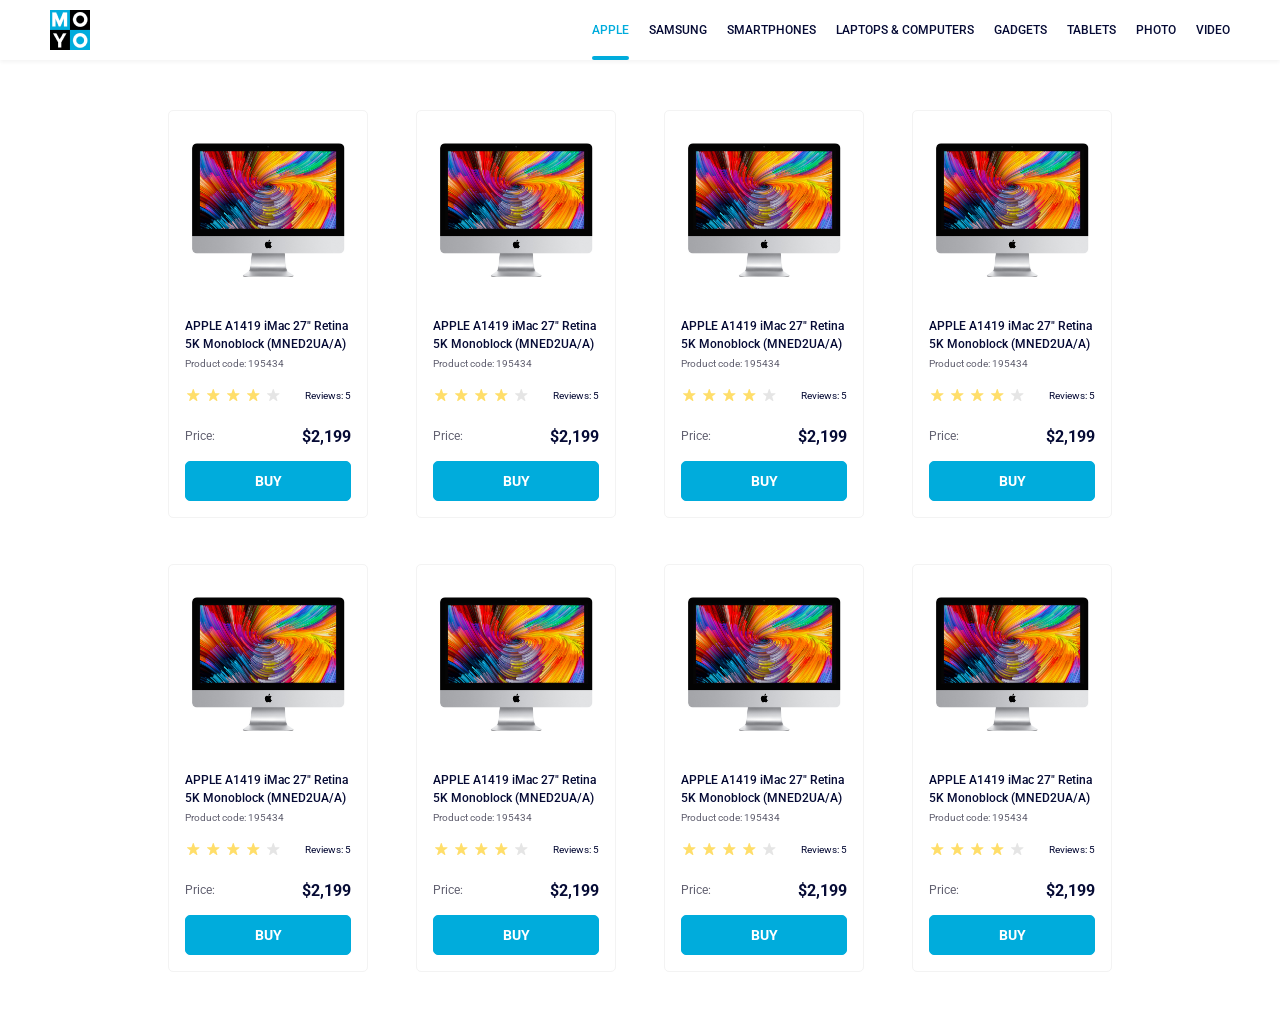
<file: index.html>
<!doctype html><html lang="en"><head><meta charset="utf-8"><meta name="viewport" content="width=device-width, initial-scale=1.0"><title>Catalog</title><link rel="preconnect" href="https://fonts.gstatic.com"><link href="https://fonts.googleapis.com/css2?family=Roboto:wght@400;500;700&display=swap" rel="stylesheet"><link rel="stylesheet" href="index.2e704e4f.css"></head><body> <header class="header"> <a href="/" class="header__logo"> <img class="header__logo-image" src="logo.eddae0ff.png" alt="Moyo company logo"> </a> <nav class="header__nav"> <ul class="header__list"> <li class="header__item"> <a href="#" class="header__link is-active"> apple </a> </li> <li class="header__item"> <a href="#" class="header__link"> samsung </a> </li> <li class="header__item"> <a href="#" class="header__link"> smartphones </a> </li> <li class="header__item"> <a href="#" class="header__link" data-qa="nav-hover"> laptops & computers </a> </li> <li class="header__item"> <a href="#" class="header__link"> gadgets </a> </li> <li class="header__item"> <a href="#" class="header__link"> tablets </a> </li> <li class="header__item"> <a href="#" class="header__link"> photo </a> </li> <li class="header__item"> <a href="#" class="header__link"> video </a> </li> </ul> </nav> </header> <main class="catalog"> <div class="card" data-qa="card"> <div class="card__image"> <img class="card__image-img card__image-img--one" src="imac.202c52ff.jpeg" alt="laptop"> </div> <div class="card__product"> <p class="card__title"> APPLE A1419 iMac 27" Retina 5K Monoblock (MNED2UA/A) </p> <p class="card__code">Product code: 195434</p> </div> <div class="stars stars--4"> <div class="stars__star"></div> <div class="stars__star"></div> <div class="stars__star"></div> <div class="stars__star"></div> <div class="stars__star"></div> <p class="stars__text">Reviews: 5</p> </div> <div class="card__price"> <p class="card__price-label">Price:</p> <p class="card__price-value">$2,199</p> </div> <div class="card__button"> <a href="#" class="card__button card__button--buy" data-qa="card-hover"> BUY </a> </div> </div> <div class="card"> <div class="card__image"> <img class="card__image-img card__image-img--one" src="imac.202c52ff.jpeg" alt="laptop"> </div> <div class="card__product"> <p class="card__title"> APPLE A1419 iMac 27" Retina 5K Monoblock (MNED2UA/A) </p> <p class="card__code">Product code: 195434</p> </div> <div class="stars stars--4"> <div class="stars__star"></div> <div class="stars__star"></div> <div class="stars__star"></div> <div class="stars__star"></div> <div class="stars__star"></div> <p class="stars__text">Reviews: 5</p> </div> <div class="card__price"> <p class="card__price-label">Price:</p> <p class="card__price-value">$2,199</p> </div> <div class="card__button"> <a href="#" class="card__button card__button--buy"> BUY </a> </div> </div> <div class="card"> <div class="card__image"> <img class="card__image-img card__image-img--one" src="imac.202c52ff.jpeg" alt="laptop"> </div> <div class="card__product"> <p class="card__title"> APPLE A1419 iMac 27" Retina 5K Monoblock (MNED2UA/A) </p> <p class="card__code">Product code: 195434</p> </div> <div class="stars stars--4"> <div class="stars__star"></div> <div class="stars__star"></div> <div class="stars__star"></div> <div class="stars__star"></div> <div class="stars__star"></div> <p class="stars__text">Reviews: 5</p> </div> <div class="card__price"> <p class="card__price-label">Price:</p> <p class="card__price-value">$2,199</p> </div> <div class="card__button"> <a href="#" class="card__button card__button--buy"> BUY </a> </div> </div> <div class="card"> <div class="card__image"> <img class="card__image-img card__image-img--one" src="imac.202c52ff.jpeg" alt="laptop"> </div> <div class="card__product"> <p class="card__title"> APPLE A1419 iMac 27" Retina 5K Monoblock (MNED2UA/A) </p> <p class="card__code">Product code: 195434</p> </div> <div class="stars stars--4"> <div class="stars__star"></div> <div class="stars__star"></div> <div class="stars__star"></div> <div class="stars__star"></div> <div class="stars__star"></div> <p class="stars__text">Reviews: 5</p> </div> <div class="card__price"> <p class="card__price-label">Price:</p> <p class="card__price-value">$2,199</p> </div> <div class="card__button"> <a href="#" class="card__button card__button--buy"> BUY </a> </div> </div> <div class="card"> <div class="card__image"> <img class="card__image-img card__image-img--one" src="imac.202c52ff.jpeg" alt="laptop"> </div> <div class="card__product"> <p class="card__title"> APPLE A1419 iMac 27" Retina 5K Monoblock (MNED2UA/A) </p> <p class="card__code">Product code: 195434</p> </div> <div class="stars stars--4"> <div class="stars__star"></div> <div class="stars__star"></div> <div class="stars__star"></div> <div class="stars__star"></div> <div class="stars__star"></div> <p class="stars__text">Reviews: 5</p> </div> <div class="card__price"> <p class="card__price-label">Price:</p> <p class="card__price-value">$2,199</p> </div> <div class="card__button"> <a href="#" class="card__button card__button--buy"> BUY </a> </div> </div> <div class="card"> <div class="card__image"> <img class="card__image-img card__image-img--one" src="imac.202c52ff.jpeg" alt="laptop"> </div> <div class="card__product"> <p class="card__title"> APPLE A1419 iMac 27" Retina 5K Monoblock (MNED2UA/A) </p> <p class="card__code">Product code: 195434</p> </div> <div class="stars stars--4"> <div class="stars__star"></div> <div class="stars__star"></div> <div class="stars__star"></div> <div class="stars__star"></div> <div class="stars__star"></div> <p class="stars__text">Reviews: 5</p> </div> <div class="card__price"> <p class="card__price-label">Price:</p> <p class="card__price-value">$2,199</p> </div> <div class="card__button"> <a href="#" class="card__button card__button--buy"> BUY </a> </div> </div> <div class="card"> <div class="card__image"> <img class="card__image-img card__image-img--one" src="imac.202c52ff.jpeg" alt="laptop"> </div> <div class="card__product"> <p class="card__title"> APPLE A1419 iMac 27" Retina 5K Monoblock (MNED2UA/A) </p> <p class="card__code">Product code: 195434</p> </div> <div class="stars stars--4"> <div class="stars__star"></div> <div class="stars__star"></div> <div class="stars__star"></div> <div class="stars__star"></div> <div class="stars__star"></div> <p class="stars__text">Reviews: 5</p> </div> <div class="card__price"> <p class="card__price-label">Price:</p> <p class="card__price-value">$2,199</p> </div> <div class="card__button"> <a href="#" class="card__button card__button--buy"> BUY </a> </div> </div> <div class="card"> <div class="card__image"> <img class="card__image-img card__image-img--one" src="imac.202c52ff.jpeg" alt="laptop"> </div> <div class="card__product"> <p class="card__title"> APPLE A1419 iMac 27" Retina 5K Monoblock (MNED2UA/A) </p> <p class="card__code">Product code: 195434</p> </div> <div class="stars stars--4"> <div class="stars__star"></div> <div class="stars__star"></div> <div class="stars__star"></div> <div class="stars__star"></div> <div class="stars__star"></div> <p class="stars__text">Reviews: 5</p> </div> <div class="card__price"> <p class="card__price-label">Price:</p> <p class="card__price-value">$2,199</p> </div> <div class="card__button"> <a href="#" class="card__button card__button--buy"> BUY </a> </div> </div> </main> </body></html>
</file>
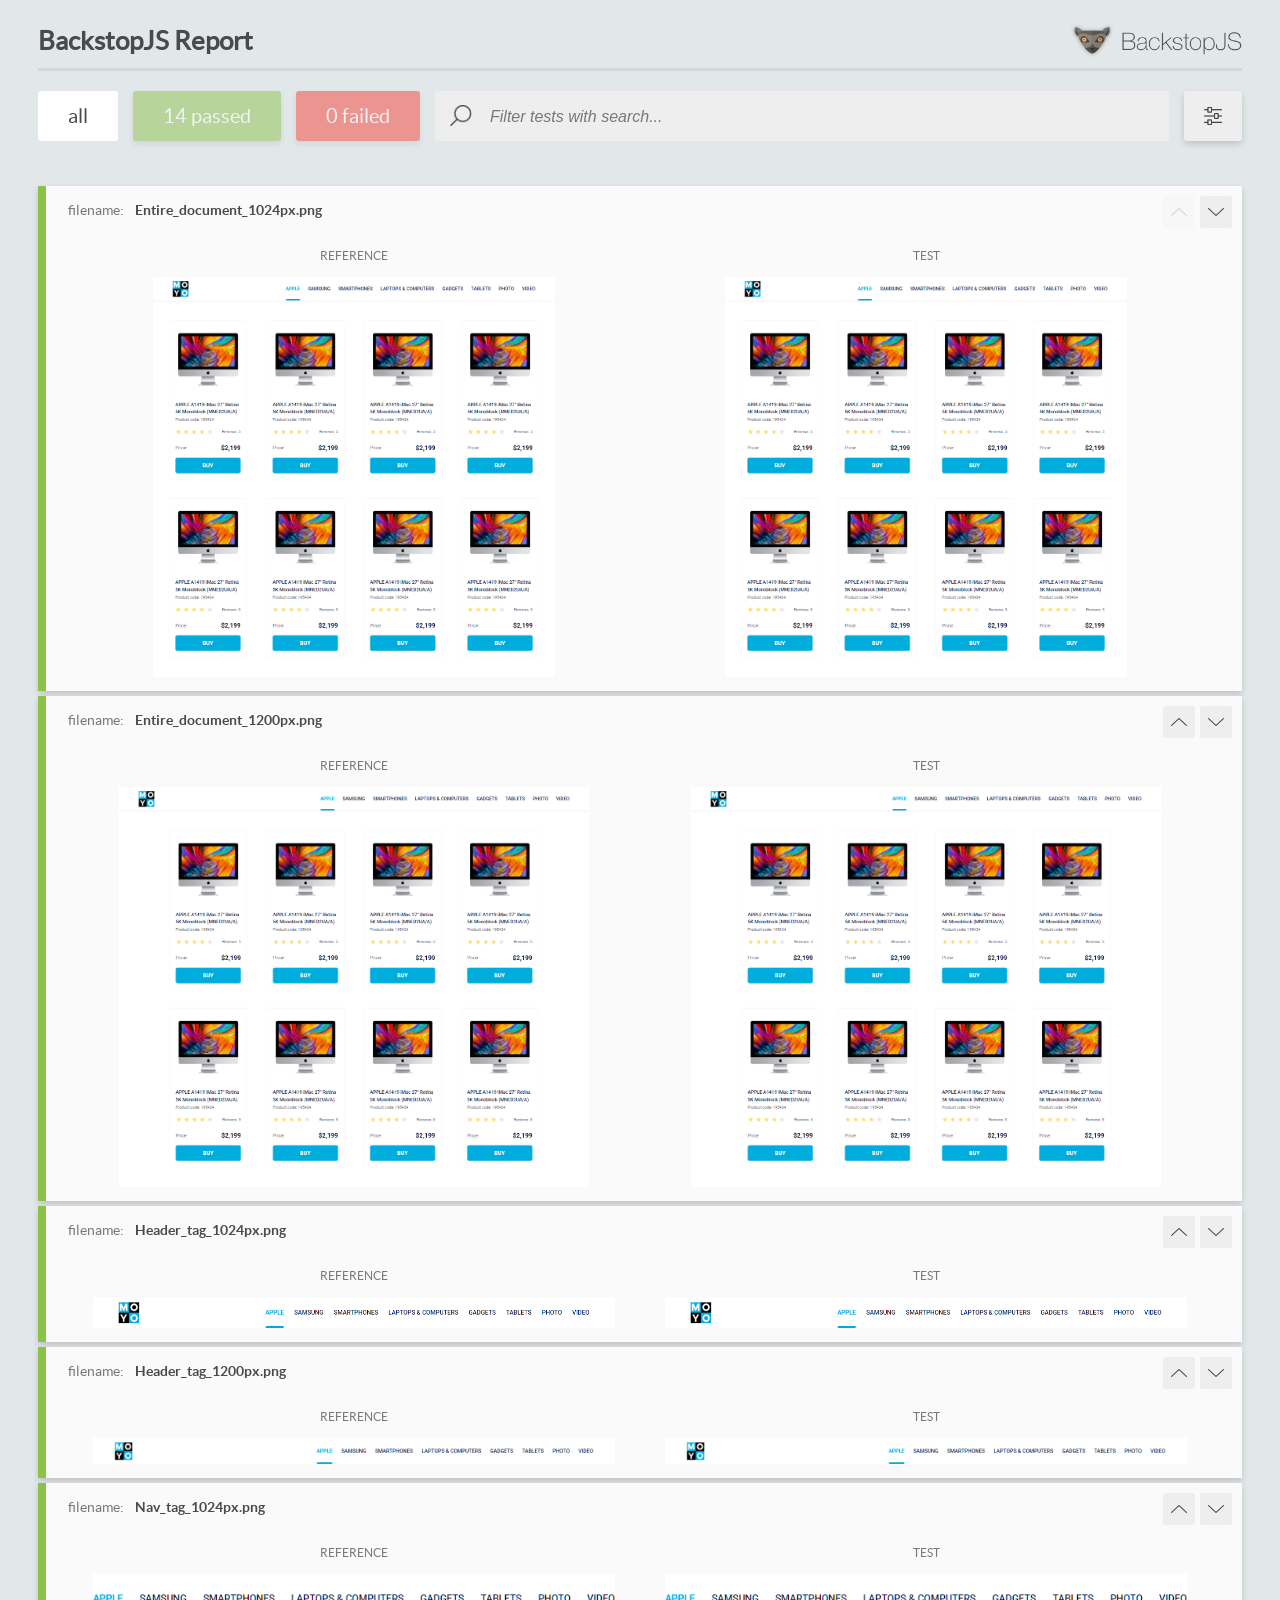
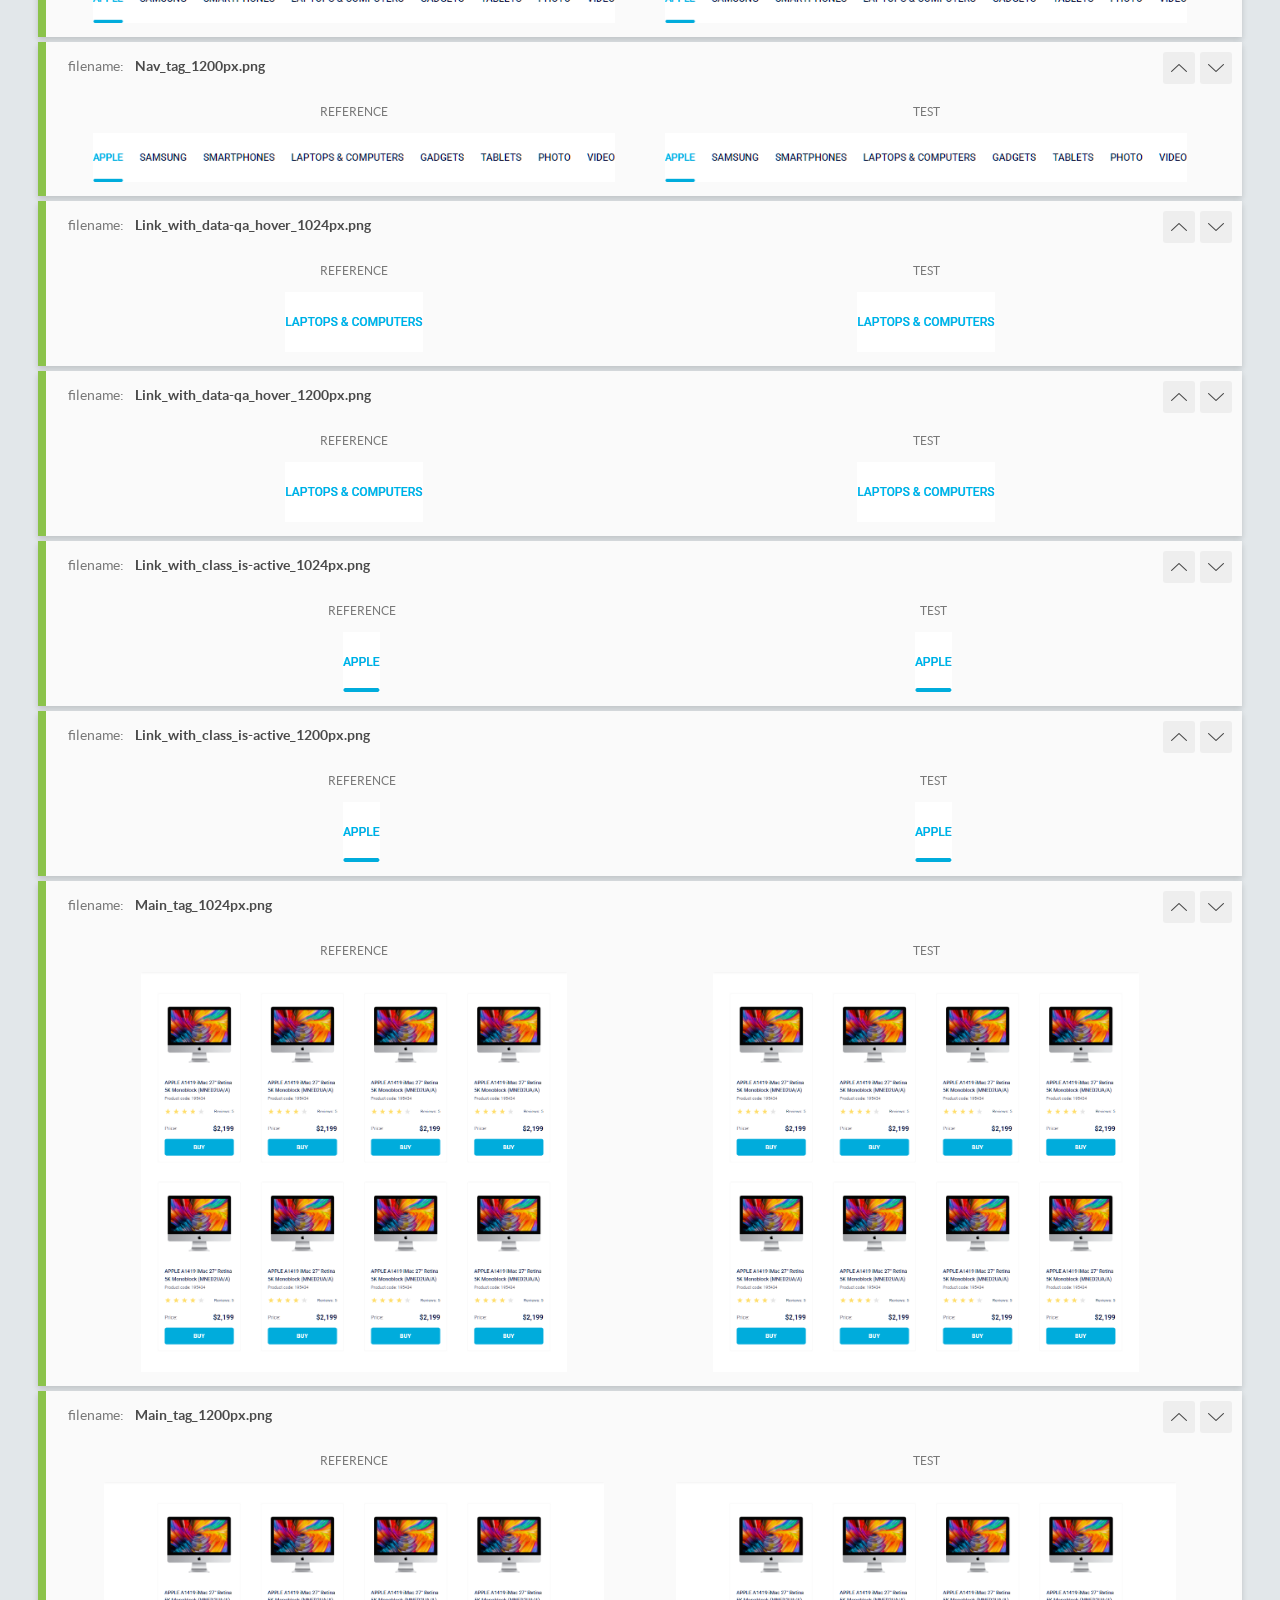
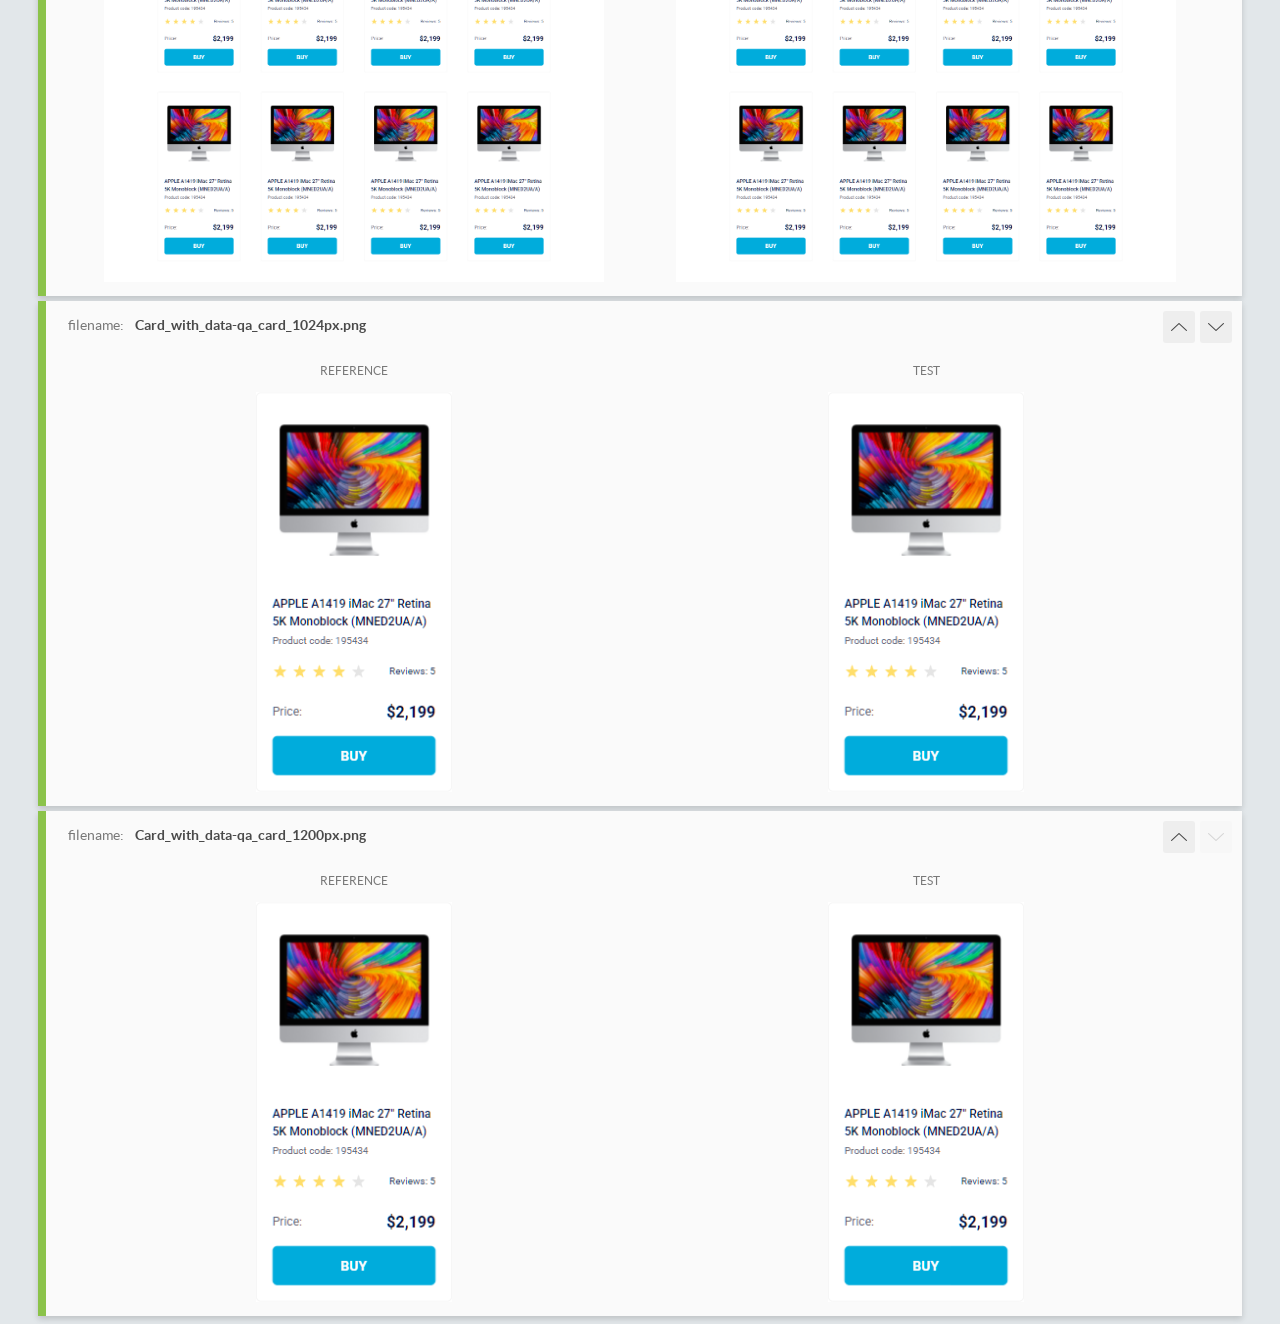
<file: report/html_report/index.html>
<!DOCTYPE html>
<html>
  <head>
    <meta charset="utf-8">
    <!-- Disable Cache -->
    <meta http-equiv="Cache-Control" content="no-cache, no-store, must-revalidate">
    <meta http-equiv="Pragma" content="no-cache">
    <meta http-equiv="Expires" content="0">

    <title>BackstopJS Report</title>

    <style>
      @font-face {
          font-family: 'latoregular';
          src: url('./assets/fonts/lato-regular-webfont.woff2') format('woff2'),
              url('./assets/fonts/lato-regular-webfont.woff') format('woff');
          font-weight: 400;
          font-style: normal;
      }
      @font-face {
          font-family: 'latobold';
          src: url('./assets/fonts/lato-bold-webfont.woff2') format('woff2'),
              url('./assets/fonts/lato-bold-webfont.woff') format('woff');
          font-weight: 700;
          font-style: normal;
      }

      .ReactModal__Body--open {
          overflow: hidden;
      }
      .ReactModal__Body--open .header {
        display: none;
      }

    </style>
  </head>
  <body style="background-color: #E2E7EA">
    <div id="root">

    </div>
    <script>
      function report (report) { // eslint-disable-line no-unused-vars
        window.tests = report;
      }
    </script>
    <script src="config.js"></script>
    <script src="index_bundle.js"></script>
  </body>
</html>
</file>
<file: index.2e704e4f.css>
.header{box-sizing:border-box;background-color:#fff;justify-content:space-between;align-items:center;width:100%;padding:0 50px;display:flex;box-shadow:0 2px 4px #0000000d}.header__logo{justify-content:center;align-items:center;width:40px;display:flex}.header__nav{align-items:center;display:flex}.header__list{text-transform:uppercase;align-items:center;margin:0;padding:0;list-style:none;display:flex}.header__item{justify-content:center;align-items:center;margin-right:20px;display:flex}.header__item:last-child{margin-right:0}.header__link{color:#060b35;justify-content:center;align-items:center;height:60px;font-size:12px;text-decoration:none;transition:color .3s;display:flex;position:relative}.header__link:hover,.header__link.is-active{color:#00acdc}.header__link.is-active:after{content:"";background-color:#00acdc;border-radius:8px;width:100%;height:4px;position:absolute;bottom:0;left:0}.stars{box-sizing:border-box;align-items:center;width:166px;height:16px;margin-bottom:24px;display:flex}.stars__star{background-image:url(star.822d561e.svg);background-position:50%;background-repeat:no-repeat;width:16px;height:16px}.stars__star:not(:last-child){margin-right:4px}.stars--1 .stars__star:nth-child(-n+1),.stars--2 .stars__star:nth-child(-n+2),.stars--3 .stars__star:nth-child(-n+3),.stars--4 .stars__star:nth-child(-n+4),.stars--5 .stars__star:nth-child(-n+5){background-image:url(star-active.edda4c43.svg)}.stars__text{color:#060b35;text-align:right;width:53px;margin-left:auto;font-size:10px;font-weight:400}.catalog{justify-content:center;place-items:center;gap:46px 48px;padding:50px 40px;display:grid}@media (width<=487px){.catalog{grid-template-columns:repeat(1,200px)}}@media (width>=488px) and (width<=766px){.catalog{grid-template-columns:repeat(2,200px)}}@media (width>=768px) and (width<=1023px){.catalog{grid-template-columns:repeat(3,200px)}}@media (width>=1024px){.catalog{grid-template-columns:repeat(4,200px)}}.card{box-sizing:border-box;border:1px solid #f3f3f3;border-radius:5px;flex-direction:column;justify-content:space-between;align-items:center;width:100%;padding:32px 16px 16px;transition:transform .3s;display:flex}.card__image-img--one{width:160px;height:134px;margin-bottom:40px;margin-left:19px;margin-right:19px;display:flex}.card__title{color:#060b35;width:100%;margin-top:0;margin-bottom:4px;font-size:12px;line-height:18px;transition:color .3s}.card__code{color:#616070;width:100%;margin-top:0;margin-bottom:16px;font-size:10px;font-weight:400;line-height:14px}.card__product{flex-direction:column;height:auto;display:flex}.card__price{align-items:center;width:100%;height:18px;margin-bottom:16px;display:flex}.card__price-label{color:#616070;font-size:12px;font-weight:400}.card__price-value{color:#060b35;text-align:right;width:100%;font-size:16px;font-weight:700}.card__button{text-align:center;box-sizing:border-box;justify-content:center;align-items:center;transition:background-color .3s,color .3s;display:flex}.card__button--buy{color:#fff;text-align:center;background-color:#00acdc;border:1px solid #00acdc;border-radius:5px;width:166px;height:40px;font-size:14px;font-weight:700;line-height:40px;text-decoration:none}.card__button--buy:hover{color:#00acdc;background-color:#fff;border:1px solid #00acdc}.card:hover{z-index:2;transform:scale(1.2)}.card:hover .card__title{color:#34568b}body{margin:0;padding:0;font-family:Roboto,Arial,Helvetica,sans-serif;font-style:normal;font-weight:500}
/*# sourceMappingURL=index.2e704e4f.css.map */
</file>
